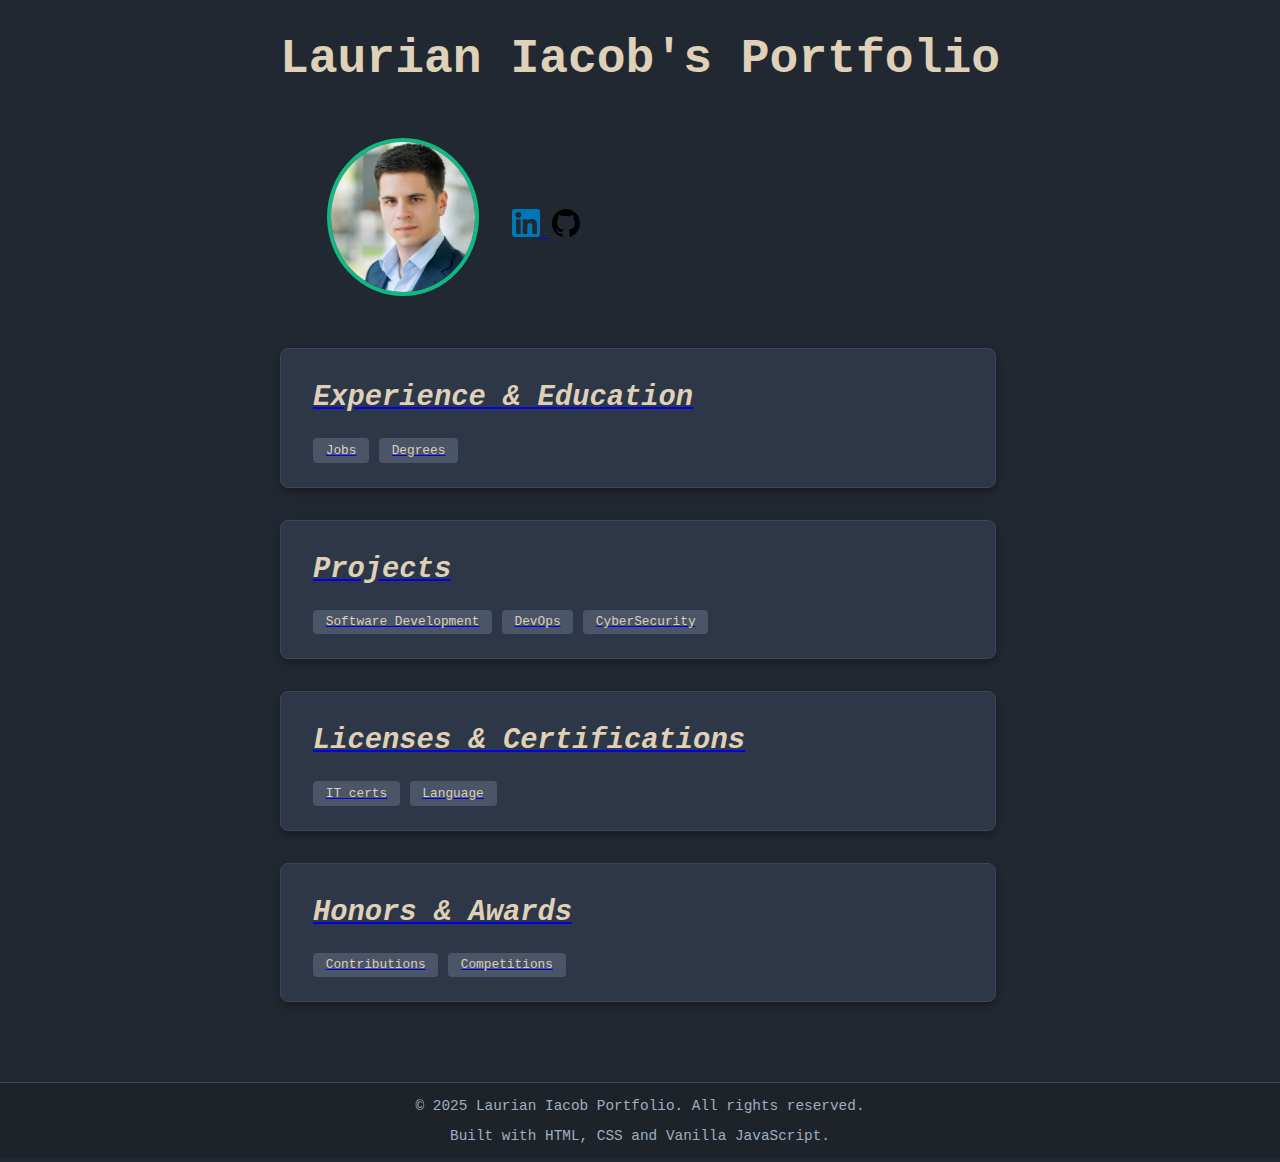
<file: index.html>
<!DOCTYPE html>
<html lang="en">
<head>
    <title>iLaurian's Portfolio</title>
    <link rel="stylesheet" href="styles/styles.css">
    <link rel="stylesheet" href="styles/profile.css">
    <link rel="stylesheet" href="styles/section.css">
    <meta charset="utf-8">
    <meta name="keywords" content="iLaurian's Portfolio, Blog and Personal Website">
    <meta name="author" content="Laurian Iacob">
    <!-- setting viewport to make website look good on all devices -->
    <meta name="viewport" content="width=device-width, initial-scale=1.0">
    <script src="lib/index.js"></script>
</head>

<body>
    <main>
        <h1 id="main-page-header">Laurian Iacob's Portfolio</h1>
        <div id="profile-card">
            <div id="profile-pic-container">
                <img src="images/profile_picture.jpg" id="profile-pic" alt="Profile Picture of Laurian Iacob">
            </div>

            <div>
            <p id="role-text"></p>

                <div class="social-links">
                    <!-- LinkedIn Icon -->
                    <a href="https://www.linkedin.com/in/laurian-iacob-728a46245/" target="_blank" aria-label="LinkedIn">
                        <svg class="linkedin-icon" height="800px" width="800px" version="1.1" id="Layer_1" xmlns="http://www.w3.org/2000/svg" xmlns:xlink="http://www.w3.org/1999/xlink"
                             viewBox="0 0 382 382" xml:space="preserve">
                        <path style="fill:#0077B7;" d="M347.445,0H34.555C15.471,0,0,15.471,0,34.555v312.889C0,366.529,15.471,382,34.555,382h312.889
                            C366.529,382,382,366.529,382,347.444V34.555C382,15.471,366.529,0,347.445,0z M118.207,329.844c0,5.554-4.502,10.056-10.056,10.056
                            H65.345c-5.554,0-10.056-4.502-10.056-10.056V150.403c0-5.554,4.502-10.056,10.056-10.056h42.806
                            c5.554,0,10.056,4.502,10.056,10.056V329.844z M86.748,123.432c-22.459,0-40.666-18.207-40.666-40.666S64.289,42.1,86.748,42.1
                            s40.666,18.207,40.666,40.666S109.208,123.432,86.748,123.432z M341.91,330.654c0,5.106-4.14,9.246-9.246,9.246H286.73
                            c-5.106,0-9.246-4.14-9.246-9.246v-84.168c0-12.556,3.683-55.021-32.813-55.021c-28.309,0-34.051,29.066-35.204,42.11v97.079
                            c0,5.106-4.139,9.246-9.246,9.246h-44.426c-5.106,0-9.246-4.14-9.246-9.246V149.593c0-5.106,4.14-9.246,9.246-9.246h44.426
                            c5.106,0,9.246,4.14,9.246,9.246v15.655c10.497-15.753,26.097-27.912,59.312-27.912c73.552,0,73.131,68.716,73.131,106.472
                            L341.91,330.654L341.91,330.654z"/>
                        </svg>
                    </a>

                    <!-- GitHub Icon -->
                    <a href="https://github.com/iLaurian" target="_blank" aria-label="GitHub">
                        <svg class="github-icon" width="800px" height="800px" viewBox="0 0 20 20" version="1.1" xmlns="http://www.w3.org/2000/svg" xmlns:xlink="http://www.w3.org/1999/xlink">

                            <title>github [#142]</title>
                            <desc>Created with Sketch.</desc>
                            <defs>

                            </defs>
                            <g id="Page-1" stroke="none" stroke-width="1" fill="none" fill-rule="evenodd">
                                <g id="Dribbble-Light-Preview" transform="translate(-140.000000, -7559.000000)" fill="#000000">
                                    <g id="icons" transform="translate(56.000000, 160.000000)">
                                        <path d="M94,7399 C99.523,7399 104,7403.59 104,7409.253 C104,7413.782 101.138,7417.624 97.167,7418.981 C96.66,7419.082 96.48,7418.762 96.48,7418.489 C96.48,7418.151 96.492,7417.047 96.492,7415.675 C96.492,7414.719 96.172,7414.095 95.813,7413.777 C98.04,7413.523 100.38,7412.656 100.38,7408.718 C100.38,7407.598 99.992,7406.684 99.35,7405.966 C99.454,7405.707 99.797,7404.664 99.252,7403.252 C99.252,7403.252 98.414,7402.977 96.505,7404.303 C95.706,7404.076 94.85,7403.962 94,7403.958 C93.15,7403.962 92.295,7404.076 91.497,7404.303 C89.586,7402.977 88.746,7403.252 88.746,7403.252 C88.203,7404.664 88.546,7405.707 88.649,7405.966 C88.01,7406.684 87.619,7407.598 87.619,7408.718 C87.619,7412.646 89.954,7413.526 92.175,7413.785 C91.889,7414.041 91.63,7414.493 91.54,7415.156 C90.97,7415.418 89.522,7415.871 88.63,7414.304 C88.63,7414.304 88.101,7413.319 87.097,7413.247 C87.097,7413.247 86.122,7413.234 87.029,7413.87 C87.029,7413.87 87.684,7414.185 88.139,7415.37 C88.139,7415.37 88.726,7417.2 91.508,7416.58 C91.513,7417.437 91.522,7418.245 91.522,7418.489 C91.522,7418.76 91.338,7419.077 90.839,7418.982 C86.865,7417.627 84,7413.783 84,7409.253 C84,7403.59 88.478,7399 94,7399" id="github-[#142]">

                                        </path>
                                    </g>
                                </g>
                            </g>
                        </svg>
                    </a>
                </div>
            </div>
        </div>

        <div class="section-card">
            <a href="work_and_edu.html">
                <h2>Experience & Education</h2>
                <div class="tags">
                    <span class="tag">Jobs</span>
                    <span class="tag">Degrees</span>
                </div>
            </a>
        </div>

        <div class="section-card">
            <a href="#">
                <h2>Projects</h2>
                <div class="tags">
                    <span class="tag">Software Development</span>
                    <span class="tag">DevOps</span>
                    <span class="tag">CyberSecurity</span>
                </div>
            </a>
        </div>

        <div class="section-card">
            <a href="certs.html">
                <h2>Licenses & Certifications</h2>
                <div class="tags">
                    <span class="tag">IT certs</span>
                    <span class="tag">Language</span>
                </div>
            </a>
        </div>

        <div class="section-card">
            <a href="#">
                <h2>Honors & Awards</h2>
                <div class="tags">
                    <span class="tag">Contributions</span>
                    <span class="tag">Competitions</span>
                </div>
            </a>
        </div>
    </main>

    <footer class="footer-content">
        <p>&copy; 2025 Laurian Iacob Portfolio. All rights reserved.</p>
        <p>Built with HTML, CSS and Vanilla JavaScript.</p>
    </footer>
</body>

</html>
</file>
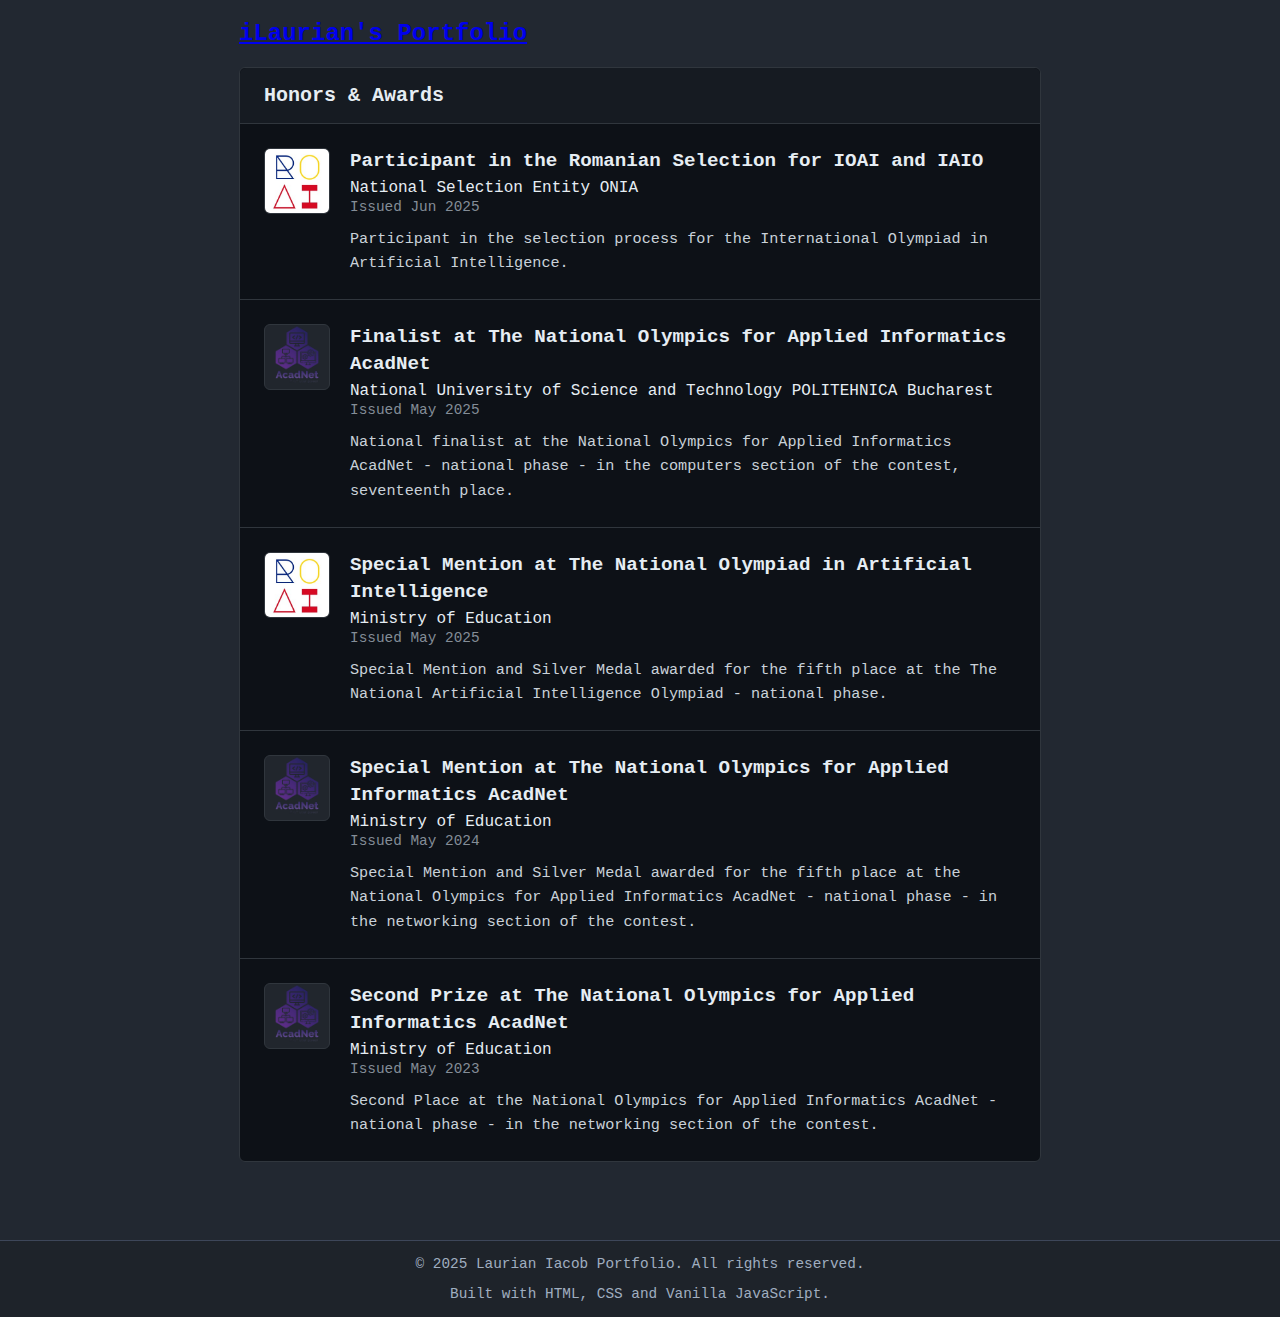
<file: awards.html>
<!DOCTYPE html>
<html lang="en">
<head>
  <title>Honors and Awards - iLaurian's Portfolio</title>
  <link rel="stylesheet" type="text/css" href="./styles/styles.css">
  <link rel="stylesheet" type="text/css" href="./styles/awards.css">
  <meta charset="utf-8">
  <meta name="keywords" content="Awards, Honors, Olympiad, Informatics, AI">
  <meta name="author" content="Laurian Iacob">
  <meta name="viewport" content="width=device-width, initial-scale=1.0">
</head>
<body>

<main>
  <h2 class="home-link">
    <a href="index.html">iLaurian's Portfolio</a>
  </h2>

  <section class="awards-section">
    <div class="section-header">
      <h2>Honors & Awards</h2>
    </div>

    <ul class="award-list">

      <li class="award-item">
        <div class="award-logo">
          <img src="images/onia_logo.jpg" alt="ONIA Logo">
        </div>
        <div class="award-content">
          <h3 class="award-title">Participant in the Romanian Selection for IOAI and IAIO</h3>
          <p class="award-org">National Selection Entity ONIA</p>
          <p class="award-date">Issued Jun 2025</p>
          <p class="award-description">
            Participant in the selection process for the International Olympiad in Artificial Intelligence.
          </p>
        </div>
      </li>

      <li class="award-item">
        <div class="award-logo">
          <img src="images/acadnet_logo.png" alt="Acadnet Logo">
        </div>
        <div class="award-content">
          <h3 class="award-title">Finalist at The National Olympics for Applied Informatics AcadNet</h3>
          <p class="award-org">National University of Science and Technology POLITEHNICA Bucharest</p>
          <p class="award-date">Issued May 2025</p>
          <p class="award-description">
            National finalist at the National Olympics for Applied Informatics AcadNet - national phase - in the computers section of the contest, seventeenth place.
          </p>
        </div>
      </li>

      <li class="award-item">
        <div class="award-logo">
          <img src="images/onia_logo.jpg" alt="ONIA Logo">
        </div>
        <div class="award-content">
          <h3 class="award-title">Special Mention at The National Olympiad in Artificial Intelligence</h3>
          <p class="award-org">Ministry of Education</p>
          <p class="award-date">Issued May 2025</p>
          <p class="award-description">
            Special Mention and Silver Medal awarded for the fifth place at the The National Artificial Intelligence Olympiad - national phase.
          </p>
        </div>
      </li>

      <li class="award-item">
        <div class="award-logo">
          <img src="images/acadnet_logo.png" alt="Acadnet Logo">
        </div>
        <div class="award-content">
          <h3 class="award-title">Special Mention at The National Olympics for Applied Informatics AcadNet</h3>
          <p class="award-org">Ministry of Education</p>
          <p class="award-date">Issued May 2024</p>
          <p class="award-description">
            Special Mention and Silver Medal awarded for the fifth place at the National Olympics for Applied Informatics AcadNet - national phase - in the networking section of the contest.
          </p>
        </div>
      </li>

      <li class="award-item">
        <div class="award-logo">
          <img src="images/acadnet_logo.png" alt="Acadnet Logo">
        </div>
        <div class="award-content">
          <h3 class="award-title">Second Prize at The National Olympics for Applied Informatics AcadNet</h3>
          <p class="award-org">Ministry of Education</p>
          <p class="award-date">Issued May 2023</p>
          <p class="award-description">
            Second Place at the National Olympics for Applied Informatics AcadNet - national phase - in the networking section of the contest.
          </p>
        </div>
      </li>

    </ul>
  </section>
</main>

<footer class="footer-content">
  <p>&copy; 2025 Laurian Iacob Portfolio. All rights reserved.</p>
  <p>Built with HTML, CSS and Vanilla JavaScript.</p>
</footer>

<script>
  window.addEventListener('load', function() {
    const loader = document.getElementById('loader-wrapper');
    if(loader) {
      loader.style.opacity = '0';
      setTimeout(() => loader.style.display = 'none', 500);
    }
  });
</script>
</body>
</html>
</file>
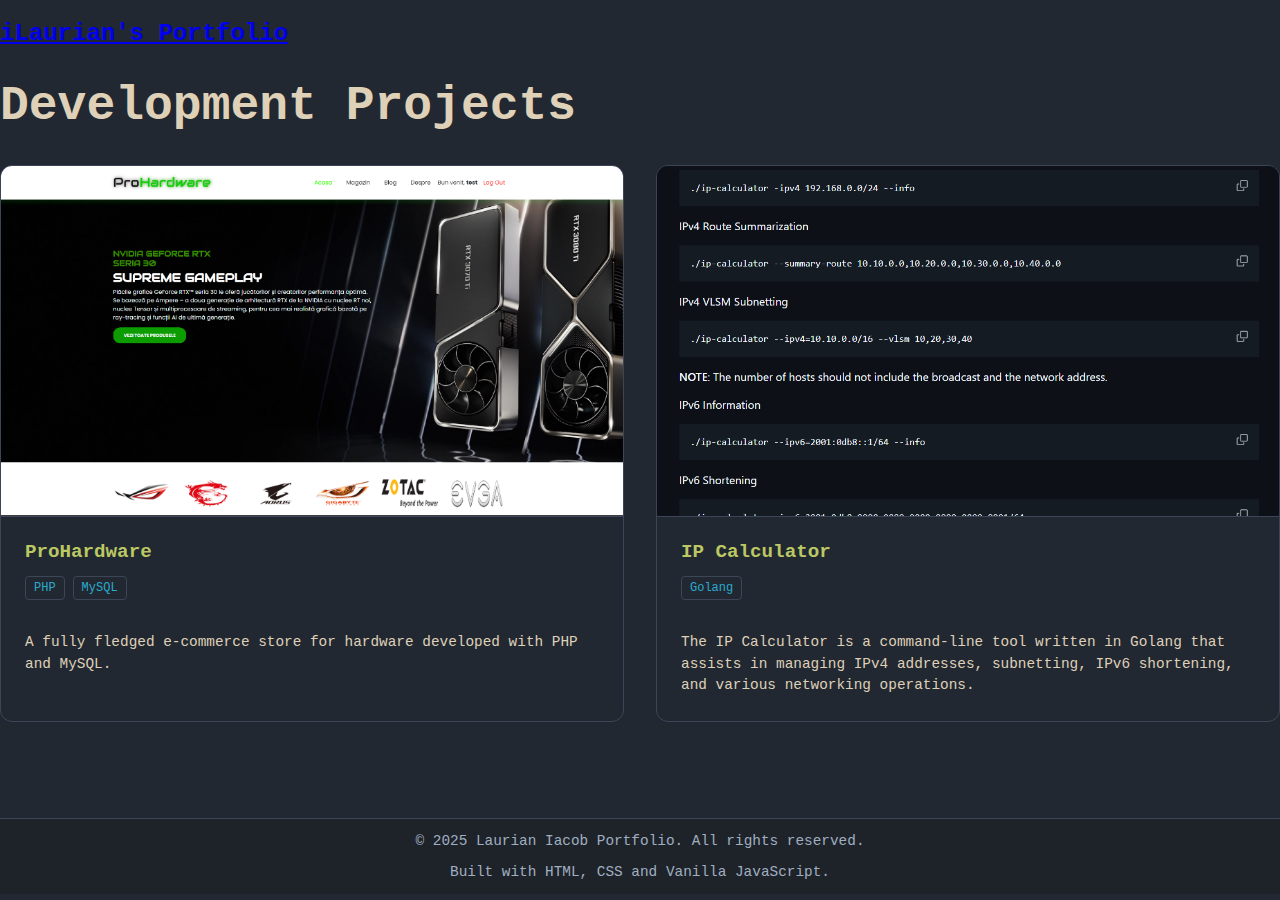
<file: projects.html>
<!DOCTYPE html>
<html lang="en">
<head>
    <meta charset="UTF-8">
    <title>Projects</title>
    <link rel="stylesheet" type="text/css" href="./styles/styles.css">
    <link rel="stylesheet" type="text/css" href="./styles/projects.css">
    <meta charset="utf-8">
    <meta name="keywords" content="Portfolio, Projects, Software Development">
    <meta name="author" content="Laurian Iacob">
    <meta name="viewport" content="width=device-width, initial-scale=1.0">
</head>
<body>
  <main id="content-container">
    <h2 class="home-link">
      <a href="index.html">iLaurian's Portfolio</a>
    </h2>

    <h1 class="category-title">Development Projects</h1>

    <div class="projects-grid">

      <article class="project-card">
        <div class="card-image">
          <img src="./images/prohardware_cover.png" alt="ProHardware Cover">
        </div>
        <div class="card-content">
          <h3><a href="#" target="_blank">ProHardware</a></h3>
          <div class="tech-stack">
            <span>PHP</span>
            <span>MySQL</span>
          </div>
          <p>A fully fledged e-commerce store for hardware developed with PHP and MySQL.</p>
        </div>
      </article>

      <article class="project-card">
        <div class="card-image">
          <img src="images/ip-calculator_cover.png" alt="IP Calculator Cover">
        </div>
        <div class="card-content">
          <h3><a href="https://github.com/iLaurian/ip-calculator" target="_blank">IP Calculator</a></h3>
          <div class="tech-stack">
            <span>Golang</span>
          </div>
          <p>The IP Calculator is a command-line tool written in Golang that assists in managing IPv4 addresses, subnetting, IPv6 shortening, and various networking operations.</p>
        </div>
      </article>

    </div>
  </main>

  <footer class="footer-content">
    <p>&copy; 2025 Laurian Iacob Portfolio. All rights reserved.</p>
    <p>Built with HTML, CSS and Vanilla JavaScript.</p>
  </footer>
</body>
</html>
</file>
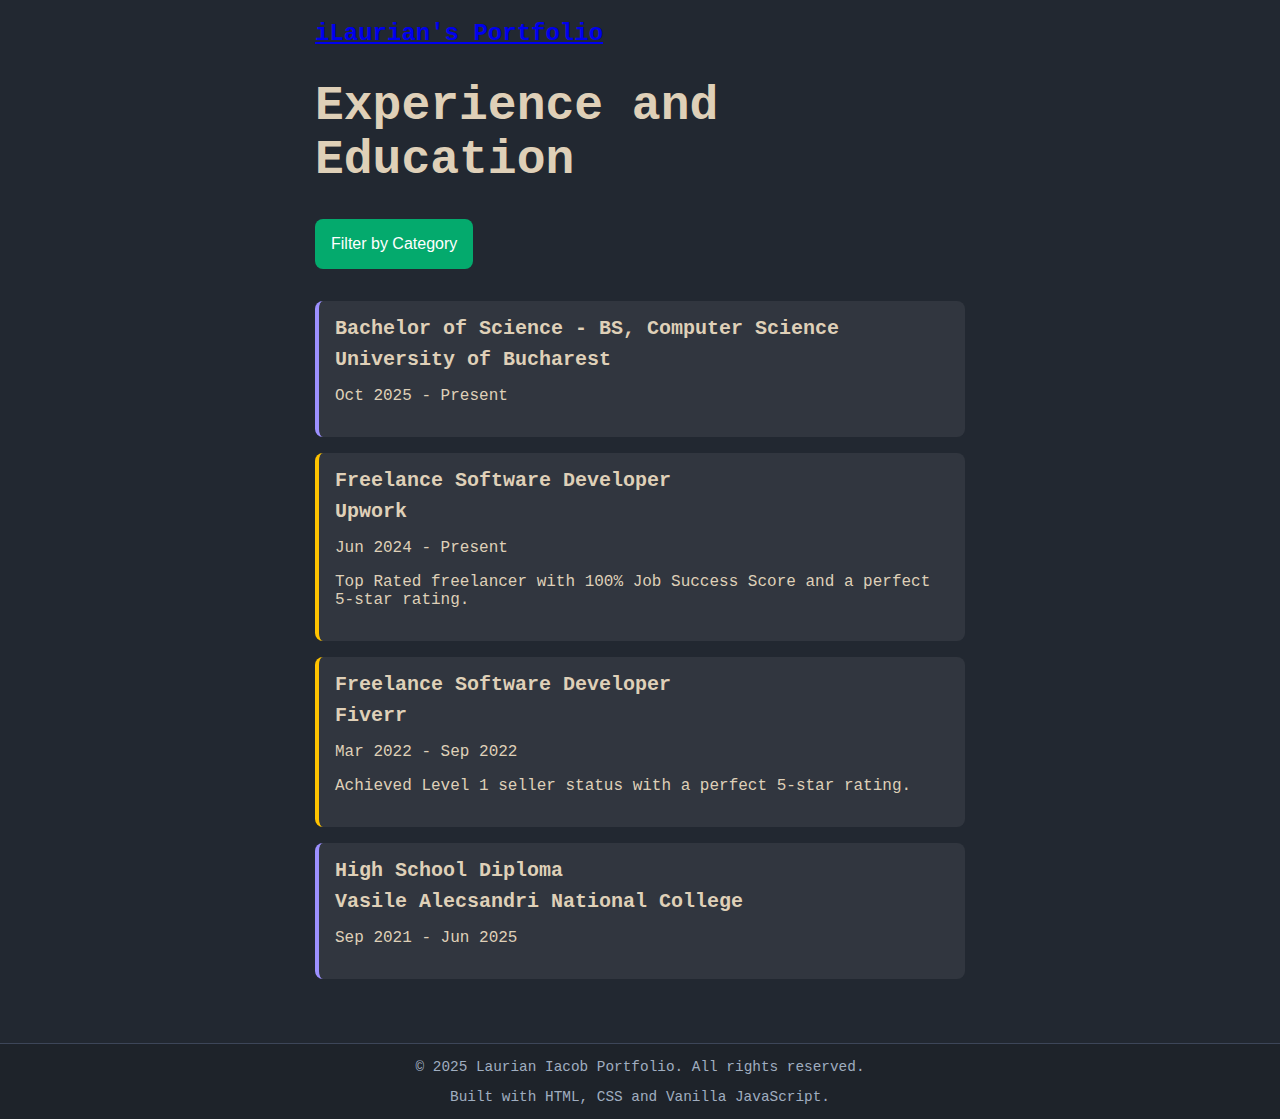
<file: work_and_edu.html>
<!DOCTYPE html>
<html lang="en">
<head>
    <title>Experience and Education - iLaurian's Portfolio</title>
    <link rel="stylesheet" type="text/css" href="./styles/styles.css">
    <link rel="stylesheet" type="text/css" href="./styles/work_and_edu.css">
    <meta charset="utf-8">
    <meta name="keywords" content="iLaurian's Portfolio, Blog and Personal Website">
    <meta name="author" content="Laurian Iacob">
    <meta name="viewport" content="width=device-width, initial-scale=1.0">
    <script src="lib/experience.js"></script>
</head>
<body>
    <main id="content-container">
        <h2 class="home-link">
            <a href="index.html">iLaurian's Portfolio</a>
        </h2>
        <h1 class="category-title">Experience and Education</h1>

        <div class="dropdown">
            <button class="dropbtn">Filter by Category</button>
            <div class="dropdown-content">
                <a href="#" class="filter-btn" data-filter="all">Show All</a>
                <a href="#" class="filter-btn" data-filter="experience-card">Work Experience</a>
                <a href="#" class="filter-btn" data-filter="education-card">Education</a>
            </div>
        </div>

        <div class="timeline-list" id="experience-container">
        </div>
    </main>

    <footer class="footer-content">
        <p>&copy; 2025 Laurian Iacob Portfolio. All rights reserved.</p>
        <p>Built with HTML, CSS and Vanilla JavaScript.</p>
    </footer>
</body>
</html>
</file>
<file: styles/styles.css>
@import "profile.css";
@import "section.css";

html {
    background: #222831;
    color: #DFD0B8;
    font-family: 'JetBrains Mono', 'Fira Code', 'Courier New', monospace;
}

body {
    display: flex;
    flex-direction: column;
    align-items: center;
    justify-content: center;
    padding: 0;
    margin: 0;
}

h1 {
    font-size: 3rem;
}

.footer-content {
    background-color: #1E232A;
    width: 100%;
    margin-top: 3rem;
    color: #a0aec0;
    text-align: center;
    font-size: 0.9rem;
    border-top: 1px solid #3d4659;
}
</file>
<file: styles/profile.css>
:root {
    --new-base-text-color: #d1d5db;
    --highlight-color: #BBC863;
}

#profile-card {
    padding: 1.5rem 3rem;
    border-radius: 12px;
    display: flex;
    gap: 2rem;
    max-width: 650px;
    width: 100%;
    align-items: center;
    margin-bottom: 2rem;
}

#profile-pic-container {
    width: 150px;
    height: 150px;
    border-radius: 50%;
    display: flex;
    align-items: center;
    justify-content: center;
}

#profile-pic {
    width: 150px;
    height: 150px;
    border-radius: 50%;
    border: 4px solid #10b981;
    transition: transform 0.3s ease-in-out;
}

#profile-pic:hover {
    transform: scale(1.05);
}

.role-text {
    font-size: 1.4rem;
    font-weight: 400;
    color: #d1d5db;
    margin: 0.1rem 0.1rem 1rem;
    animation: glow-pulse 3s infinite alternate ease-in-out;
}

@keyframes glow-pulse {
    0% {
        color: var(--new-base-text-color);
        text-shadow: 0 0 4px rgba(209, 213, 219, 0.5);
        transform: translateY(0);
        opacity: 1;
    }
    50% {
        color: var(--highlight-color);
        text-shadow: 0 0 10px var(--highlight-color), 0 0 20px rgba(187, 200, 99, 0.8);
        transform: translateY(-1px) scale(1.01);
        opacity: 0.98;
    }
    100% {
        color: var(--new-base-text-color);
        text-shadow: 0 0 4px rgba(209, 213, 219, 0.5);
        transform: translateY(0);
        opacity: 1;
    }
}

.social-links a {
    margin: 0.1rem 0.1rem;
}

.social-links svg {
    width: 28px;
    height: 28px;
}

@media (max-width: 480px) {

    #profile-card {
        flex-direction: column;
        width: 100%;
        max-width: 100%;
        text-align: center;
        padding: 1.2rem 0.8rem;
        gap: 1rem;
        box-sizing: border-box;
        margin: 0 auto 1.5rem;
    }

    #profile-pic-container,
    #profile-pic {
        width: 120px;
        height: 120px;
    }

    .role-text {
        font-size: 1.05rem;
        padding: 0 0.5rem;
        line-height: 1.4;
    }

    .social-links {
        display: flex;
        justify-content: center;
        gap: 1rem;
        width: 100%;
    }

    .social-links svg {
        width: 26px;
        height: 26px;
    }
}
</file>
<file: styles/section.css>
.section-card {
    background-color: #2D3748;
    border-radius: 8px;
    padding: 1.5rem 2rem;
    width: 100%;
    max-width: 650px;
    box-shadow: 0 4px 10px rgba(0, 0, 0, 0.3);
    border: 1px solid #3d4659;
    margin-bottom: 2rem;
    transition: transform 0.2s ease-in-out, box-shadow 0.2s ease-in-out;
    cursor: pointer;
}

.section-card:hover {
    transform: translateY(-5px);
    box-shadow: 0 6px 15px rgba(0, 0, 0, 0.4);
}

.section-card h2 {
    font-family: 'JetBrains Mono', monospace;
    font-style: italic;
    font-size: 1.8rem;
    color: #DFD0B8;
    margin-top: 0.5rem;
}

.section-card .tags {
    display: flex;
    flex-wrap: wrap;
    gap: 0.6rem;
}

.section-card .tag {
    background-color: #4A5568;
    color: #DFD0B8;
    padding: 0.3rem 0.8rem;
    border-radius: 4px;
    font-size: 0.8rem;
    white-space: nowrap;
}

@media (max-width: 768px) {

    .section-card {
        max-width: 100%;
        padding: 1.2rem 1rem;
        margin: 0 auto 1.2rem;
        box-sizing: border-box;
    }

    .section-card h2 {
        font-size: 1.3rem;
        margin-bottom: 0.8rem;
    }

    .section-card .tags {
        gap: 0.4rem;
    }

    .section-card .tag {
        font-size: 0.7rem;
        padding: 0.25rem 0.5rem;
    }
}
</file>
<file: styles/awards.css>
:root {
    --bg-color: #0d1117;
    --border-color: #30363d;
    --text-primary: #e6edf3;
    --text-secondary: #848d97;
}

.awards-section {
    max-width: 800px;
    margin: 0 auto 30px auto;
    border: 1px solid var(--border-color);
    border-radius: 6px;
    background-color: var(--bg-color);
}

.section-header {
    padding: 16px 24px;
    border-bottom: 1px solid var(--border-color);
    background-color: #161b22;
    border-radius: 6px 6px 0 0;
}

.section-header h2 {
    margin: 0;
    font-size: 20px;
    font-weight: 600;
    color: var(--text-primary);
}

.award-list {
    list-style: none;
    padding: 0;
    margin: 0;
}

.award-item {
    display: flex;
    gap: 20px;
    padding: 24px;
    border-bottom: 1px solid var(--border-color);
    transition: background-color 0.2s;
    align-items: flex-start;
}

.award-item:last-child {
    border-bottom: none;
}

.award-item:hover {
    background-color: #161b22;
}

.award-logo {
    flex-shrink: 0;
    width: 64px;
    height: 64px;
    background-color: #21262d;
    border-radius: 6px;
    border: 1px solid var(--border-color);
    overflow: hidden;
    display: flex;
    align-items: center;
    justify-content: center;
}

.award-logo img {
    width: 100%;
    height: 100%;
    object-fit: cover;
}

/* Text Content */
.award-content {
    flex-grow: 1;
    display: flex;
    flex-direction: column;
}

.award-title {
    font-size: 1.2rem;
    font-weight: 600;
    color: var(--text-primary);
    margin: 0 0 4px 0;
    line-height: 1.4;
}

.award-org {
    font-size: 1rem;
    color: var(--text-primary);
    margin: 0;
}

.award-date {
    font-size: 0.9rem;
    color: var(--text-secondary);
    margin-top: 2px;
    margin-bottom: 12px;
}

.award-description {
    font-size: 0.95rem;
    color: #c9d1d9; /* Slightly lighter than secondary text for readability */
    line-height: 1.6;
    margin: 0;
}

/* Mobile Responsiveness */
@media (max-width: 600px) {
    .award-item {
        flex-direction: column;
        gap: 12px;
    }

    .award-logo {
        width: 48px;
        height: 48px;
    }

    .award-title {
        font-size: 1.1rem;
    }
}
</file>
<file: styles/projects.css>
.projects-grid {
    display: grid;
    grid-template-columns: repeat(auto-fit, minmax(300px, 1fr));
    gap: 2rem;
    width: 100%;
    margin-bottom: 3rem;
}

.project-card {
    background-color: var(--card-bg);
    border-radius: 12px;
    overflow: hidden;
    transition: transform 0.3s ease, box-shadow 0.3s ease;
    border: 1px solid #3d4659;
    display: flex;
    flex-direction: column;
}

.project-card:hover {
    transform: translateY(-5px);
    box-shadow: 0 10px 20px rgba(0, 0, 0, 0.3);
    border-color: var(--highlight-color);
}

.card-image {
    width: 100%;
    aspect-ratio: 16 / 9;
    background-color: #1E232A;
    overflow: hidden;
    border-bottom: 1px solid #3d4659;
    display: flex;
    align-items: center;
    justify-content: center;
}

.card-image img {
    width: 100%;
    height: 100%;
    object-fit: cover;
    transition: transform 0.5s ease;
}

.project-card:hover .card-image img {
    transform: scale(1.05);
}

.card-content {
    padding: 1.5rem;
    flex-grow: 1;
    display: flex;
    flex-direction: column;
}

.card-content h3 {
    margin-top: 0;
    margin-bottom: 0.8rem;
    color: var(--highlight-color);
    font-size: 1.2rem;
}

.card-content h3 a {
    color: var(--highlight-color);
    text-decoration: none;
    transition: color 0.3s ease;
}

.card-content h3 a:hover {
    color: #29ABCD;
    text-decoration: underline;
}

.card-content p {
    font-size: 0.9rem;
    line-height: 1.5;
    color: #DFD0B8;
    margin-bottom: 0;
    margin-top: 1rem;
}

.tech-stack {
    display: flex;
    flex-wrap: wrap;
    gap: 0.5rem;
    margin-bottom: 1rem;
}

.tech-stack span {
    font-size: 0.75rem;
    background-color: #222831;
    color: #29ABCD;
    padding: 4px 8px;
    border-radius: 4px;
    border: 1px solid #3d4659;
}

@media (max-width: 768px) {
    .projects-grid {
        grid-template-columns: 1fr;
        gap: 1.5rem;
    }

    .project-card {
        margin: 0 auto;
        width: 100%;
    }
}
</file>
<file: styles/work_and_edu.css>
:root {
    --highlight-color: #BBC863;
    --card-bg: #31363F;
}

#content-container {
    flex-grow: 1;
    max-width: 650px;
    width: 100%;
    margin: 0 auto;
}

#content-container,
#content-container * {
    align-items: flex-start;
}

.home-link {
    width: 100%;
    margin-bottom: 2rem;
}

#exp-edu-title {
    margin-bottom: 3rem;
}

.dropbtn {
    background-color: #04AA6D;
    color: white;
    padding: 16px;
    font-size: 16px;
    border: none;
    border-radius: 8px;
}

.dropdown {
    position: relative;
    display: inline-block;
    margin-bottom: 2rem;
}

.dropdown-content {
    display: none;
    position: absolute;
    background-color: #f1f1f1;
    min-width: 160px;
    box-shadow: 0px 8px 16px 0px rgba(0,0,0,0.2);
    z-index: 1;
}

.dropdown-content a {
    color: black;
    padding: 12px 16px;
    text-decoration: none;
    display: block;
}

.dropdown-content a:hover {background-color: #ddd;}
.dropdown:hover .dropdown-content {display: block;}
.dropdown:hover .dropbtn {background-color: #3e8e41;}

.timeline-item {
    padding: 1rem;
    margin-bottom: 1rem;
    border-left: 4px solid var(--highlight-color);
    background-color: var(--card-bg);
    border-radius: 8px;
}

.timeline-item h4 {
    font-size: 1.25rem;
    margin-top: 0;
    margin-bottom: 0.5rem;
}

.education-card {
    border-left-color: #9C90FF;
}

.experience-card {
    border-left-color: #FFC300;
}
</file>
